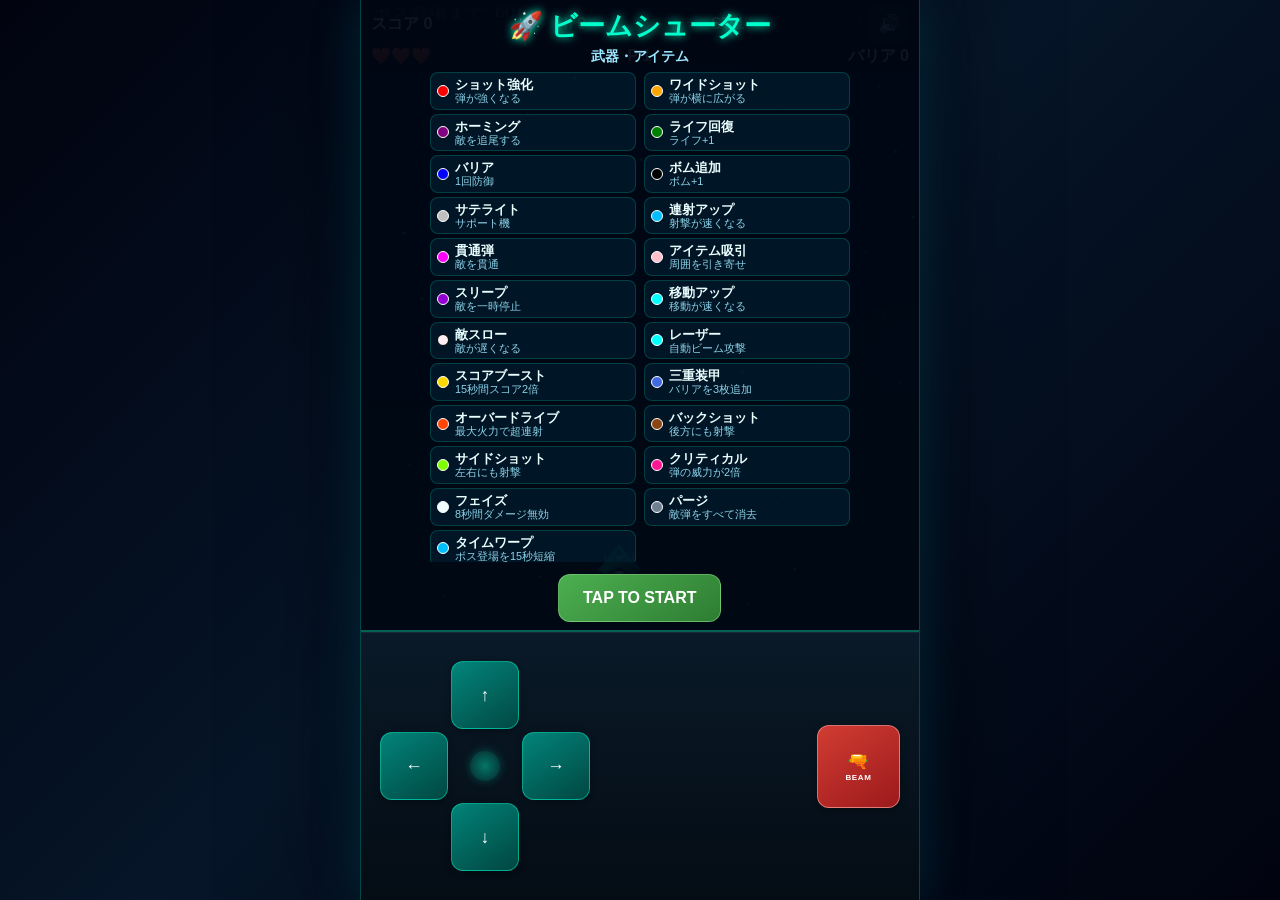
<file: index.html>
<!DOCTYPE html>
<html lang="ja">
<head>
    <meta charset="UTF-8">
    <meta name="viewport" content="width=device-width, initial-scale=1.0, maximum-scale=1.0, user-scalable=no, viewport-fit=cover">
    <meta name="apple-mobile-web-app-capable" content="yes">
    <meta name="mobile-web-app-capable" content="yes">
    <meta name="theme-color" content="#000428">
    <title>ビームシューターゲーム</title>
    <link rel="stylesheet" href="style.css">
    <meta property="og:title" content="ビームシューターゲーム">
    <meta property="og:description" content="スマホ・PCのブラウザで遊べる無料ゲームです。インストール不要！">
    <meta property="og:url" content="https://titan11111.github.io/031-shoot/">
    <meta property="og:type" content="website">
    <meta name="twitter:card" content="summary">
</head>
<body>
    <div id="gameContainer">
        <div id="playArea">
            <canvas id="gameCanvas" width="480" height="720"></canvas>

            <header id="hud">
                <div class="hud-row">
                    <span id="score">スコア 0</span>
                    <span id="highScore">HI 0</span>
                    <span id="stage">ST 1</span>
                    <button type="button" id="muteBtn" class="game-btn hud-icon" aria-label="ミュート">🔊</button>
                </div>
                <div class="hud-row hud-row-sub">
                    <span id="life">❤️❤️❤️</span>
                    <span id="power">P 1</span>
                    <span id="shield">バリア 0</span>
                </div>
            </header>

            <div id="startScreen">
                <h1 id="gameTitle">🚀 ビームシューター</h1>
                <h2>武器・アイテム</h2>
                <ul id="itemList" data-scrollable>
                    <li><span class="colorBox" style="background:red;"></span><span class="item-text"><b>ショット強化</b><small>弾が強くなる</small></span></li>
                    <li><span class="colorBox" style="background:orange;"></span><span class="item-text"><b>ワイドショット</b><small>弾が横に広がる</small></span></li>
                    <li><span class="colorBox" style="background:purple;"></span><span class="item-text"><b>ホーミング</b><small>敵を追尾する</small></span></li>
                    <li><span class="colorBox" style="background:green;"></span><span class="item-text"><b>ライフ回復</b><small>ライフ+1</small></span></li>
                    <li><span class="colorBox" style="background:blue;"></span><span class="item-text"><b>バリア</b><small>1回防御</small></span></li>
                    <li><span class="colorBox" style="background:black;"></span><span class="item-text"><b>ボム追加</b><small>ボム+1</small></span></li>
                    <li><span class="colorBox" style="background:silver;"></span><span class="item-text"><b>サテライト</b><small>サポート機</small></span></li>
                    <li><span class="colorBox" style="background:deepskyblue;"></span><span class="item-text"><b>連射アップ</b><small>射撃が速くなる</small></span></li>
                    <li><span class="colorBox" style="background:magenta;"></span><span class="item-text"><b>貫通弾</b><small>敵を貫通</small></span></li>
                    <li><span class="colorBox" style="background:pink;"></span><span class="item-text"><b>アイテム吸引</b><small>周囲を引き寄せ</small></span></li>
                    <li><span class="colorBox" style="background:darkviolet;"></span><span class="item-text"><b>スリープ</b><small>敵を一時停止</small></span></li>
                    <li><span class="colorBox" style="background:aqua;"></span><span class="item-text"><b>移動アップ</b><small>移動が速くなる</small></span></li>
                    <li><span class="colorBox" style="background:lavenderblush; border:1px solid #000;"></span><span class="item-text"><b>敵スロー</b><small>敵が遅くなる</small></span></li>
                    <li><span class="colorBox" style="background:#00ffff;"></span><span class="item-text"><b>レーザー</b><small>自動ビーム攻撃</small></span></li>
                    <li><span class="colorBox" style="background:#ffd700;"></span><span class="item-text"><b>スコアブースト</b><small>15秒間スコア2倍</small></span></li>
                    <li><span class="colorBox" style="background:#4169e1;"></span><span class="item-text"><b>三重装甲</b><small>バリアを3枚追加</small></span></li>
                    <li><span class="colorBox" style="background:#ff4500;"></span><span class="item-text"><b>オーバードライブ</b><small>最大火力で超連射</small></span></li>
                    <li><span class="colorBox" style="background:#8b4513;"></span><span class="item-text"><b>バックショット</b><small>後方にも射撃</small></span></li>
                    <li><span class="colorBox" style="background:#7fff00;"></span><span class="item-text"><b>サイドショット</b><small>左右にも射撃</small></span></li>
                    <li><span class="colorBox" style="background:#ff1493;"></span><span class="item-text"><b>クリティカル</b><small>弾の威力が2倍</small></span></li>
                    <li><span class="colorBox" style="background:#f0ffff;"></span><span class="item-text"><b>フェイズ</b><small>8秒間ダメージ無効</small></span></li>
                    <li><span class="colorBox" style="background:#708090;"></span><span class="item-text"><b>パージ</b><small>敵弾をすべて消去</small></span></li>
                    <li><span class="colorBox" style="background:#00bfff;"></span><span class="item-text"><b>タイムワープ</b><small>ボス登場を15秒短縮</small></span></li>
                </ul>
                <button type="button" id="startBtn" class="game-btn">TAP TO START</button>
            </div>
            <div id="gameOver" class="hidden overlay-panel">
                <h2>ゲームオーバー</h2>
                <p>最終スコア: <span id="finalScore">0</span></p>
                <button type="button" id="restartBtn" class="game-btn">もう一度プレイ</button>
            </div>
            <div id="gameClear" class="hidden overlay-panel">
                <h2>ゲームクリア</h2>
                <p>最終スコア: <span id="clearScore">0</span></p>
                <p>ハイスコア: <span id="clearHighScore">0</span></p>
                <button type="button" id="clearRestartBtn" class="game-btn">もう一度プレイ</button>
            </div>
            <div id="pauseScreen" class="hidden overlay-panel">
                <h2>ポーズ</h2>
                <p>Pキーまたは画面をタップして再開</p>
                <button type="button" id="resumeBtn" class="game-btn">再開</button>
            </div>
        </div>

        <footer id="gameControls">
            <div id="touchControls">
                <div id="moveControls">
                    <button type="button" id="upBtn" class="game-btn pad-btn">↑</button>
                    <button type="button" id="leftBtn" class="game-btn pad-btn">←</button>
                    <button type="button" id="rightBtn" class="game-btn pad-btn">→</button>
                    <button type="button" id="downBtn" class="game-btn pad-btn">↓</button>
                </div>
                <div id="fireControls">
                    <div id="bombContainer" class="hidden">
                        <button type="button" id="bombBtn" class="game-btn action-btn">💣<small>BOMB</small></button>
                        <div id="bombCountDisplay">0</div>
                    </div>
                    <button type="button" id="shootBtn" class="game-btn action-btn">🔫<small>BEAM</small></button>
                </div>
            </div>
        </footer>
    </div>
    <script src="sprites.js"></script>
    <script src="script.js"></script>
</body>
</html>
</file>
<file: style.css>
/* ビームシューターゲーム - iOS 70/30 レイアウト */

*, *::before, *::after {
  margin: 0;
  padding: 0;
  box-sizing: border-box;
  -webkit-tap-highlight-color: transparent;
  -webkit-touch-callout: none;
  -webkit-user-select: none;
  user-select: none;
  -webkit-user-drag: none;
  touch-action: none;
}

::selection {
  background: transparent;
  color: inherit;
}

html, body {
  width: 100%;
  height: 100%;
  height: 100dvh;
  height: -webkit-fill-available;
  overflow: hidden;
  overscroll-behavior: none;
  background: #000428;
}

body {
  font-family: Arial, sans-serif;
  color: #fff;
  position: fixed;
  inset: 0;
  display: flex;
  justify-content: center;
  background:
    radial-gradient(circle at 50% 35%, rgba(14, 75, 110, 0.45), transparent 34%),
    linear-gradient(135deg, #01030f, #061528 48%, #01030f);
}

#gameContainer {
  position: fixed;
  inset: 0;
  width: 100%;
  height: 100%;
  height: 100dvh;
  background: #000011;
  display: flex;
  flex-direction: column;
}

/* PCでは縦型ゲーム筐体として中央表示。スマホは全幅のまま */
@media (min-width: 700px) {
  #gameContainer {
    left: 50%;
    right: auto;
    width: min(560px, 100vw);
    transform: translateX(-50%);
    border-left: 1px solid rgba(0, 255, 204, 0.28);
    border-right: 1px solid rgba(0, 255, 204, 0.28);
    box-shadow: 0 0 48px rgba(0, 190, 255, 0.18), 0 0 100px rgba(0, 0, 0, 0.8);
  }
}

/* 上70%: プレイ画面（HUDは重ねて領域を奪わない） */
#playArea {
  position: relative;
  flex: 1 1 70%;
  width: 100%;
  min-height: 0;
  z-index: 1;
  display: flex;
  align-items: stretch;
  justify-content: stretch;
}

#gameCanvas {
  display: block;
  width: 100%;
  height: 100%;
  background: #000011;
  border: none;
  border-radius: 0;
}

#hud {
  position: absolute;
  top: 0;
  left: 0;
  right: 0;
  z-index: 20;
  padding: calc(4px + env(safe-area-inset-top, 0px)) 10px 8px;
  background: linear-gradient(to bottom, rgba(0, 8, 20, 0.78) 0%, rgba(0, 8, 20, 0.35) 70%, transparent 100%);
  pointer-events: none;
}

#hud .game-btn {
  pointer-events: auto;
}

.hud-row {
  display: flex;
  align-items: center;
  justify-content: space-between;
  gap: 8px;
  font-size: clamp(13px, 3.8vw, 16px);
  font-weight: bold;
  line-height: 1.25;
  white-space: nowrap;
  text-shadow: 0 1px 2px #000, 0 0 8px #000;
}

.hud-row-sub {
  margin-top: 2px;
  opacity: 0.95;
}

.hud-icon {
  width: 40px;
  min-width: 40px;
  height: 40px;
  min-height: 40px;
  padding: 0;
  border: 1px solid rgba(0, 255, 204, 0.4);
  border-radius: 8px;
  background: rgba(0, 20, 40, 0.75);
  color: #00ffcc;
  font-size: 18px;
}

/* 下30%: コントロールパネル（プレイ画面と分離） */
#gameControls {
  --ctrl-h: 30dvh;
  --ctrl-inner: calc(var(--ctrl-h) - env(safe-area-inset-bottom, 0px) - 12px);
  --pad-size: clamp(48px, calc(var(--ctrl-inner) / 3.25), 68px);
  position: relative;
  flex: 0 0 30%;
  height: 30%;
  min-height: 0;
  z-index: 20;
  display: flex;
  align-items: center;
  justify-content: center;
  padding: 6px 10px calc(6px + env(safe-area-inset-bottom, 0px));
  background:
    linear-gradient(180deg, #0a1a28 0%, #040c14 100%);
  border-top: 2px solid rgba(0, 255, 204, 0.35);
  box-shadow: inset 0 1px 0 rgba(255, 255, 255, 0.06);
  overflow: hidden;
}

#touchControls {
  display: flex;
  justify-content: space-between;
  align-items: center;
  width: 100%;
  max-width: 520px;
  height: 100%;
  pointer-events: none;
}

#touchControls > * {
  pointer-events: auto;
}

#moveControls {
  display: grid;
  grid-template-columns: repeat(3, var(--pad-size));
  grid-template-rows: repeat(3, var(--pad-size));
  gap: 3px;
  touch-action: none;
  border-radius: 50%;
}

#moveControls::after {
  content: '';
  grid-column: 2;
  grid-row: 2;
  width: 45%;
  height: 45%;
  place-self: center;
  border-radius: 50%;
  background: radial-gradient(circle, rgba(0, 255, 204, 0.42), rgba(0, 80, 72, 0.28));
  box-shadow: 0 0 10px rgba(0, 255, 204, 0.24);
  pointer-events: none;
}

#leftBtn { grid-column: 1; grid-row: 2; }
#rightBtn { grid-column: 3; grid-row: 2; }
#upBtn { grid-column: 2; grid-row: 1; }
#downBtn { grid-column: 2; grid-row: 3; }

#fireControls {
  display: flex;
  align-items: center;
  gap: 10px;
}

#bombContainer {
  display: flex;
  flex-direction: column;
  align-items: center;
}

.game-btn {
  cursor: pointer;
  color: #fff;
  border: none;
  font-weight: bold;
  transition: transform 0.08s ease, opacity 0.08s ease, filter 0.08s ease;
  will-change: transform;
  touch-action: manipulation;
}

.game-btn:active,
.game-btn.is-pressed {
  transform: scale(0.9) translateY(2px);
  opacity: 0.88;
  filter: brightness(1.25);
}

.game-btn:disabled {
  opacity: 0.4;
  pointer-events: none;
}

.pad-btn,
.action-btn {
  width: var(--pad-size);
  height: var(--pad-size);
  min-width: 48px;
  min-height: 48px;
  border-radius: 12px;
  background: linear-gradient(145deg, rgba(0, 180, 160, 0.7), rgba(0, 90, 80, 0.75));
  border: 1px solid rgba(0, 255, 204, 0.45);
  box-shadow: 0 2px 6px rgba(0, 0, 0, 0.35);
  font-size: 1.1rem;
  display: flex;
  flex-direction: column;
  align-items: center;
  justify-content: center;
  gap: 1px;
}

.action-btn small {
  font-size: 8px;
  letter-spacing: 0.08em;
}

#shootBtn {
  width: calc(var(--pad-size) * 1.22);
  height: calc(var(--pad-size) * 1.22);
  min-width: 48px;
  min-height: 48px;
  background: linear-gradient(145deg, rgba(244, 67, 54, 0.85), rgba(183, 28, 28, 0.85));
  border-color: rgba(255, 180, 180, 0.55);
}

#bombBtn {
  background: linear-gradient(145deg, #9e9e9e, #616161);
  border-color: rgba(220, 220, 220, 0.4);
}

#bombCountDisplay {
  margin-top: 2px;
  font-size: 11px;
  font-weight: bold;
  color: #00ffcc;
}

#gameTitle {
  font-size: clamp(1.15rem, 5vw, 1.7rem);
  font-weight: bold;
  color: #00ffcc;
  text-shadow: 0 0 8px #00ffcc, 2px 2px 4px rgba(0, 0, 0, 0.5);
  margin-bottom: 4px;
  flex: 0 0 auto;
}

.overlay-panel,
#startScreen {
  position: absolute;
  inset: 0;
  z-index: 40;
  display: flex;
  flex-direction: column;
  justify-content: center;
  align-items: center;
  text-align: center;
  background: rgba(0, 8, 20, 0.94);
  padding: max(8px, env(safe-area-inset-top)) 10px 8px 10px;
  overflow: hidden;
}

.overlay-panel {
  border: none;
  border-radius: 0;
}

#pauseScreen {
  background: rgba(20, 12, 0, 0.92);
}

#pauseScreen h2 {
  color: #ffa500;
  margin-bottom: 12px;
  font-size: 1.6em;
}

#gameOver h2 {
  color: #f44336;
  margin-bottom: 12px;
  font-size: 1.6em;
}

#gameClear h2 {
  color: #4CAF50;
  margin-bottom: 12px;
  font-size: 1.6em;
}

#startScreen h2 {
  font-size: 0.85rem;
  margin-bottom: 6px;
  color: #9be7ff;
  flex: 0 0 auto;
}

#restartBtn,
#clearRestartBtn,
#startBtn,
#resumeBtn {
  background: linear-gradient(145deg, #4CAF50, #2e7d32);
  padding: 12px 24px;
  font-size: 1rem;
  border-radius: 12px;
  margin-top: 8px;
  min-height: 48px;
  border: 1px solid rgba(180, 255, 180, 0.35);
  flex: 0 0 auto;
}

.hidden {
  display: none !important;
}

/* 開始画面の武器一覧: 2列・全アイテムを縦スクロールで確認 */
#itemList {
  display: grid;
  grid-template-columns: 1fr 1fr;
  gap: 4px 8px;
  width: 100%;
  max-width: 420px;
  margin: 0 0 4px;
  overflow-x: hidden;
  overflow-y: auto;
  overscroll-behavior: contain;
  touch-action: pan-y;
  flex: 0 1 auto;
  min-height: 0;
}

#itemList li {
  list-style: none;
  margin: 0;
  display: flex;
  align-items: center;
  gap: 6px;
  min-width: 0;
  padding: 4px 6px;
  background: rgba(0, 40, 60, 0.45);
  border: 1px solid rgba(0, 255, 204, 0.18);
  border-radius: 8px;
}

.item-text {
  display: flex;
  flex-direction: column;
  align-items: flex-start;
  min-width: 0;
  text-align: left;
  line-height: 1.15;
}

.item-text b {
  font-size: clamp(0.68rem, 3.1vw, 0.82rem);
  font-weight: 700;
  color: #e8ffff;
}

.item-text small {
  font-size: clamp(0.55rem, 2.5vw, 0.68rem);
  font-weight: 400;
  color: #9be7ff;
  opacity: 0.9;
}

.colorBox {
  width: 12px;
  height: 12px;
  border-radius: 50%;
  border: 1px solid #fff;
  flex-shrink: 0;
}

@media (max-width: 600px) {
  .hud-row,
  .hud-row-sub {
    font-size: clamp(13px, 3.7vw, 15px);
  }
}

@media (max-height: 620px) {
  #itemList {
    gap: 2px 6px;
  }
  #itemList li {
    padding: 2px 4px;
  }
  .item-text small {
    display: none;
  }
  #gameTitle {
    font-size: 1.05rem;
    margin-bottom: 2px;
  }
  #startScreen h2 {
    font-size: 0.75rem;
    margin-bottom: 4px;
  }
}
</file>
